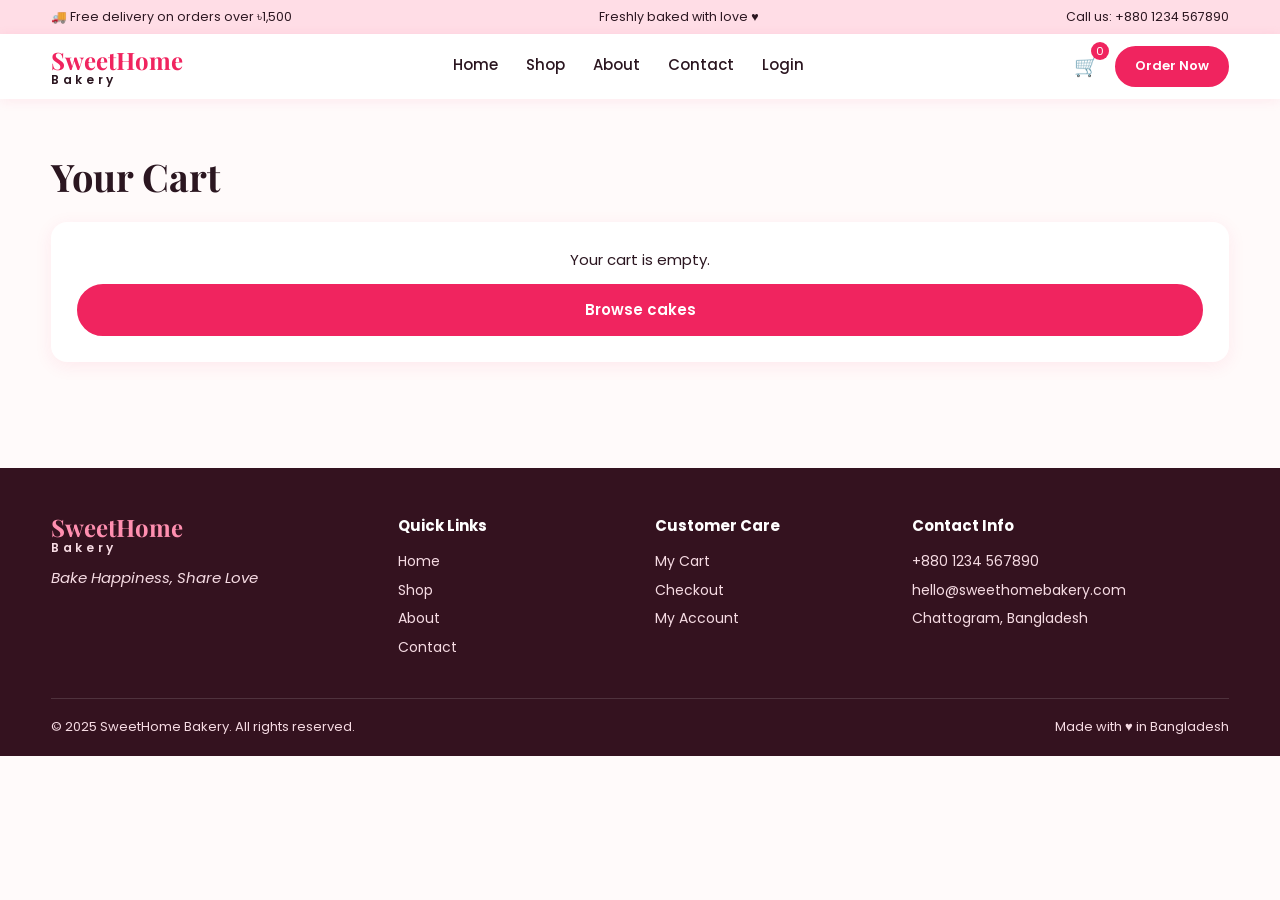
<file: cart.html>
<!DOCTYPE html><html lang="en"><head><meta charset="utf-8"><meta name="viewport" content="width=device-width,initial-scale=1"><title>Cart | SweetHome Bakery</title>
<link rel="preconnect" href="https://fonts.googleapis.com"><link href="https://fonts.googleapis.com/css2?family=Playfair+Display:wght@600;700&family=Poppins:wght@400;500;600&display=swap" rel="stylesheet">
<link rel="stylesheet" href="assets/css/style.css"><link rel="stylesheet" href="assets/css/responsive.css"></head>
<body data-page="cart"><div id="site-header"></div><main>
<div class="wrap sec"><h1 class="ph">Your Cart</h1><div class="two" id="cartbox"></div></div>
</main><div id="site-footer"></div><div id="toast"></div><script src="assets/js/app.js"></script></body></html>
</file>
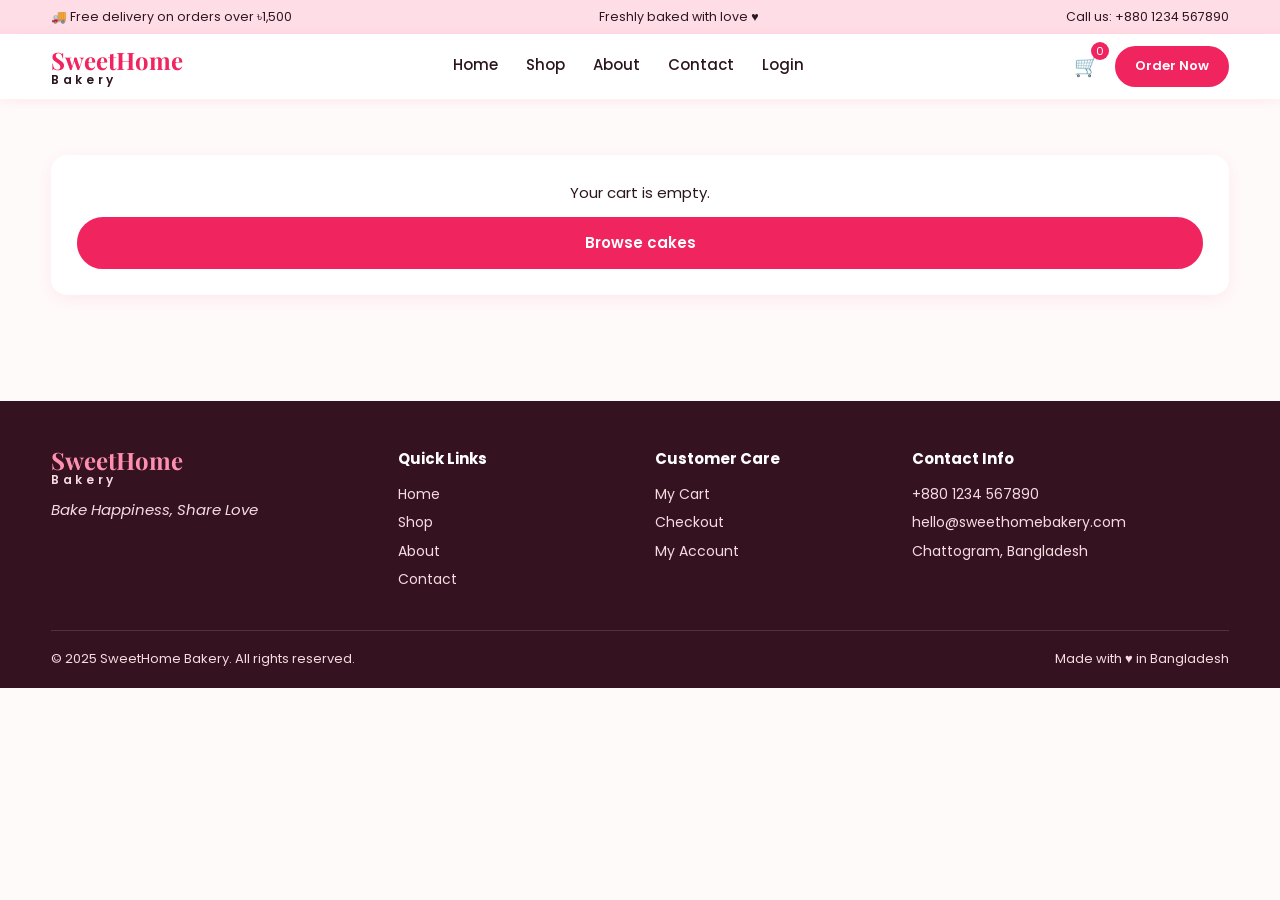
<file: checkout.html>
<!DOCTYPE html><html lang="en"><head><meta charset="utf-8"><meta name="viewport" content="width=device-width,initial-scale=1"><title>Checkout | SweetHome Bakery</title>
<link rel="preconnect" href="https://fonts.googleapis.com"><link href="https://fonts.googleapis.com/css2?family=Playfair+Display:wght@600;700&family=Poppins:wght@400;500;600&display=swap" rel="stylesheet">
<link rel="stylesheet" href="assets/css/style.css"><link rel="stylesheet" href="assets/css/responsive.css"></head>
<body data-page="checkout"><div id="site-header"></div><main>
<div class="wrap sec" id="cobox"><h1 class="ph">Checkout</h1><div class="two"><form id="coform" class="panel"><h3>Delivery details</h3><div class="fg"><input required name="name" placeholder="Full name"><input required name="phone" placeholder="Phone number"><input required name="city" placeholder="City"><input required name="zip" placeholder="Postal code"></div><input required name="addr" placeholder="Full address"><textarea name="note" rows="2" placeholder="Message on cake / delivery note (optional)"></textarea><h3>Payment</h3><label class="opt"><input type="radio" name="pay" checked> Cash on delivery</label><label class="opt"><input type="radio" name="pay"> bKash</label><label class="opt"><input type="radio" name="pay"> Nagad</label><button class="btn">Place Order</button></form><div class="panel" id="cosum"></div></div></div>
</main><div id="site-footer"></div><div id="toast"></div><script src="assets/js/app.js"></script></body></html>
</file>
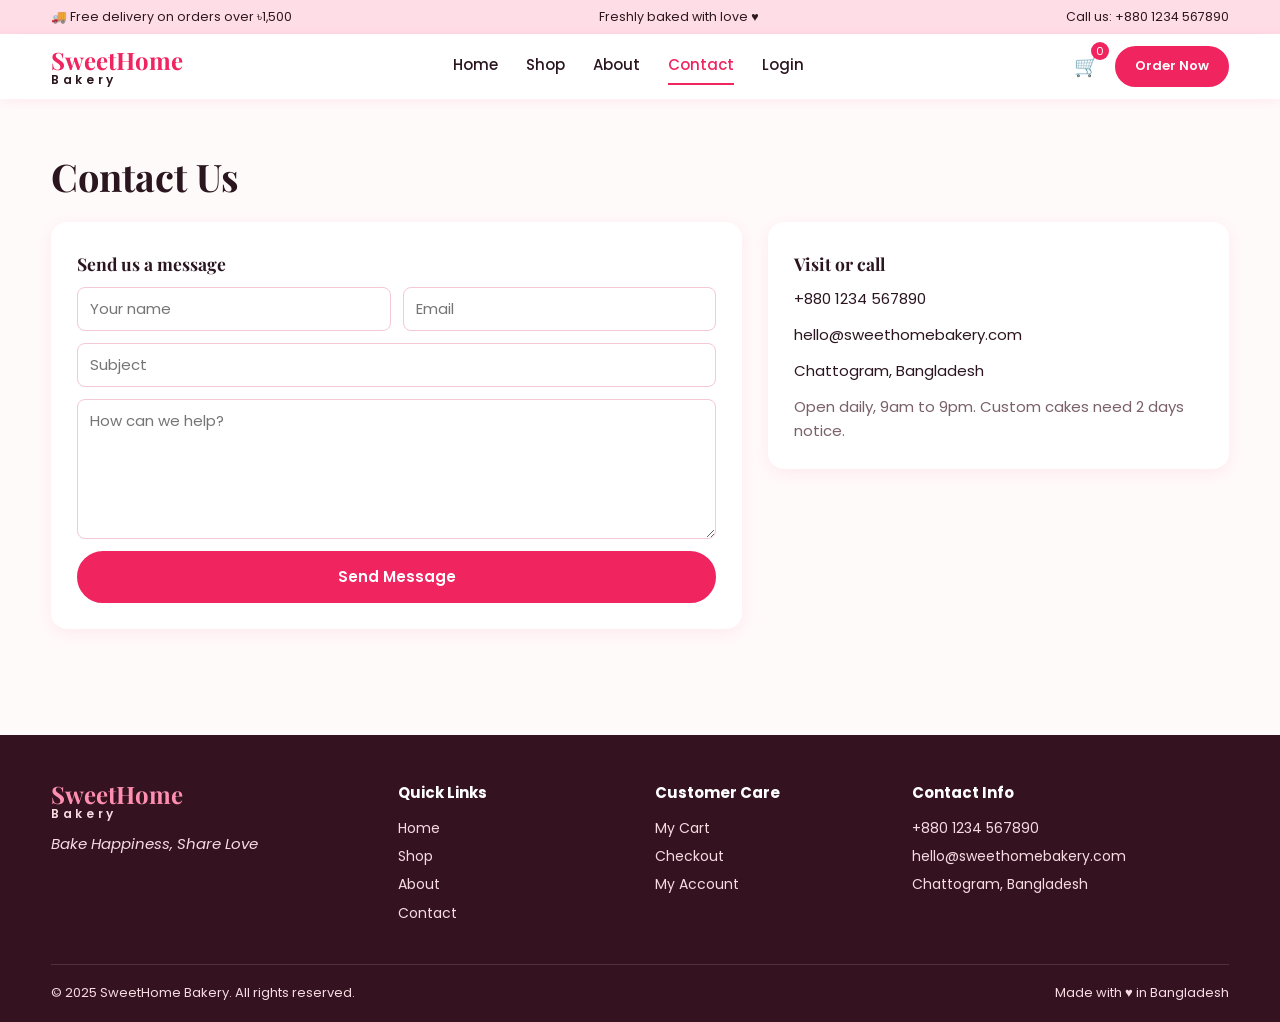
<file: contact.html>
<!DOCTYPE html><html lang="en"><head><meta charset="utf-8"><meta name="viewport" content="width=device-width,initial-scale=1"><title>Contact | SweetHome Bakery</title>
<link rel="preconnect" href="https://fonts.googleapis.com"><link href="https://fonts.googleapis.com/css2?family=Playfair+Display:wght@600;700&family=Poppins:wght@400;500;600&display=swap" rel="stylesheet">
<link rel="stylesheet" href="assets/css/style.css"><link rel="stylesheet" href="assets/css/responsive.css"></head>
<body data-page="contact"><div id="site-header"></div><main>
<div class="wrap sec"><h1 class="ph">Contact Us</h1><div class="two"><form class="panel" data-toast="Message sent. We will reply soon."><h3>Send us a message</h3><div class="fg"><input required placeholder="Your name"><input type="email" required placeholder="Email"></div><input placeholder="Subject"><textarea required rows="5" placeholder="How can we help?"></textarea><button class="btn">Send Message</button></form><div class="panel"><h3>Visit or call</h3><p>+880 1234 567890</p><p>hello@sweethomebakery.com</p><p>Chattogram, Bangladesh</p><p class="mut">Open daily, 9am to 9pm. Custom cakes need 2 days notice.</p></div></div></div>
</main><div id="site-footer"></div><div id="toast"></div><script src="assets/js/app.js"></script></body></html>
</file>
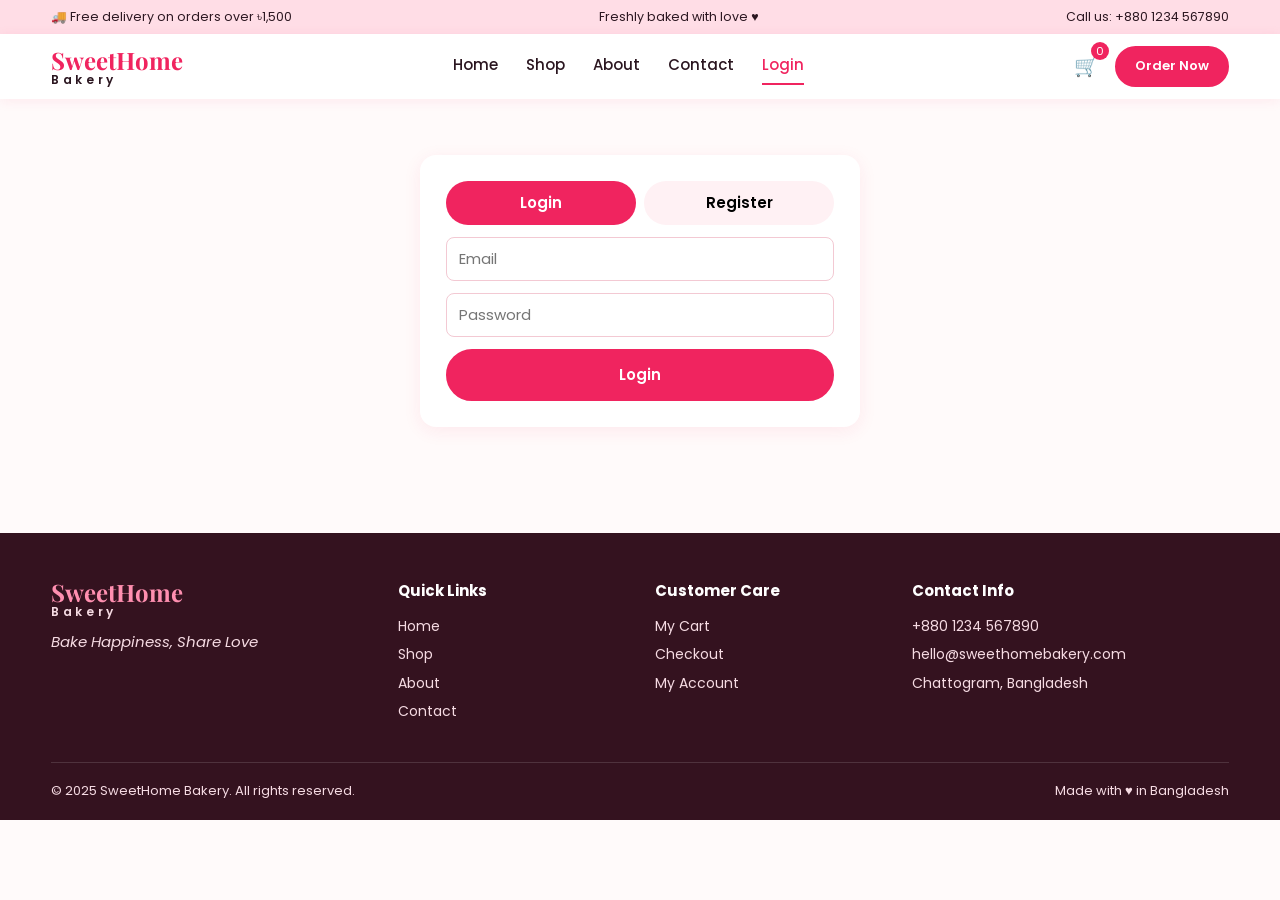
<file: login.html>
<!DOCTYPE html><html lang="en"><head><meta charset="utf-8"><meta name="viewport" content="width=device-width,initial-scale=1"><title>Login | SweetHome Bakery</title>
<link rel="preconnect" href="https://fonts.googleapis.com"><link href="https://fonts.googleapis.com/css2?family=Playfair+Display:wght@600;700&family=Poppins:wght@400;500;600&display=swap" rel="stylesheet">
<link rel="stylesheet" href="assets/css/style.css"><link rel="stylesheet" href="assets/css/responsive.css"></head>
<body data-page="login"><div id="site-header"></div><main>
<div class="wrap sec"><div class="panel auth"><div class="tabs"><button class="on" data-tab="in">Login</button><button data-tab="up">Register</button></div><form id="in" data-toast="Logged in successfully."><input type="email" required placeholder="Email"><input type="password" required placeholder="Password"><button class="btn">Login</button></form><form id="up" hidden data-toast="Account created."><input required placeholder="Full name"><input type="email" required placeholder="Email"><input type="password" required minlength="6" placeholder="Password (6+ characters)"><button class="btn">Create Account</button></form></div></div>
</main><div id="site-footer"></div><div id="toast"></div><script src="assets/js/app.js"></script></body></html>
</file>
<file: assets/css/style.css>
:root{--p:#f0245f;--bg:#fff1f4;--soft:#ffdde6;--ink:#2b1620;--mut:#7a6068;--dk:#34121f;--r:16px}
*{box-sizing:border-box;margin:0;padding:0}
body{font:15px/1.6 Poppins,sans-serif;color:var(--ink);background:#fffafa}
h1,h2,h3,.logo b{font-family:'Playfair Display',serif;line-height:1.15}
a{color:inherit;text-decoration:none}img{max-width:100%;display:block;background:var(--soft)}
ul{list-style:none}button,input,select,textarea{font:inherit}
:focus-visible{outline:2px solid var(--p);outline-offset:2px}
.wrap{width:min(1200px,92%);margin:auto}.sec{padding:56px 0}.center{text-align:center}.mut{color:var(--mut)}
em{color:var(--p);font-style:normal}
.btn{display:inline-block;background:var(--p);color:#fff;border:2px solid var(--p);border-radius:99px;padding:12px 26px;font-weight:600;cursor:pointer;transition:.2s}
.btn:hover{background:#c91548;border-color:#c91548}.btn.sm{padding:8px 18px;font-size:13px}
.btn.ghost{background:transparent;color:var(--p)}.btn.ghost:hover{background:var(--p);color:#fff}
.row{display:flex;gap:14px;flex-wrap:wrap;margin:22px 0}
.top{background:var(--soft);font-size:12.5px}.top .wrap{display:flex;justify-content:space-between;padding:7px 0}
header{background:#fff;position:sticky;top:0;z-index:20;box-shadow:0 2px 12px #f0245f14}
.nav{display:flex;align-items:center;justify-content:space-between;gap:20px;padding:12px 0}
.logo{display:flex;flex-direction:column;line-height:1}.logo b{color:var(--p);font-size:24px}.logo span{letter-spacing:.3em;font-size:12px;font-weight:600}
.menu{display:flex;gap:28px;font-weight:500}.menu a{padding:6px 0;border-bottom:2px solid transparent}
.menu a:hover,.menu a.on{color:var(--p);border-color:var(--p)}
.acts{display:flex;align-items:center;gap:16px}.cartb{position:relative;font-size:20px}
#cc{position:absolute;top:-8px;right:-10px;background:var(--p);color:#fff;font-size:11px;border-radius:99px;min-width:18px;height:18px;display:grid;place-items:center}
#burger{display:none;background:none;border:0;font-size:26px;cursor:pointer}
.hero{background:linear-gradient(120deg,#ffe3ea,#fff5f7);padding:56px 0 40px}.hero.small{padding:40px 0}
.hero-g{display:grid;grid-template-columns:1fr 1fr;gap:40px;align-items:center}
.hero h1{font-size:clamp(34px,5vw,56px);margin:16px 0}.hero p{max-width:460px;color:var(--mut)}
.pill{background:#fff;border-radius:99px;padding:5px 14px;font-size:13px;font-weight:500;box-shadow:0 2px 8px #f0245f1f}
.hero-img img{border-radius:50% 50% 24px 50%;aspect-ratio:1;object-fit:cover;margin-left:auto;max-width:520px;width:100%}
.hero.small .hero-img img{aspect-ratio:16/10;border-radius:30px 140px 30px 30px}
.trust{display:flex;gap:22px;flex-wrap:wrap;font-size:13px;margin-top:8px}.trust li:before{content:"✿ ";color:var(--p)}
.cats{display:grid;grid-template-columns:repeat(5,1fr);gap:12px;background:#fff;border-radius:var(--r);padding:20px;margin-top:-20px;box-shadow:0 8px 30px #f0245f1a;position:relative}
.cats a{text-align:center;font-weight:500}.cats img{width:84px;height:84px;border-radius:50%;object-fit:cover;margin:0 auto 8px;transition:.2s}.cats a:hover img{transform:scale(1.08)}
.sec-h{display:flex;justify-content:space-between;align-items:end;gap:16px;margin-bottom:24px}.sec h2{font-size:34px}
.grid{display:grid;grid-template-columns:repeat(4,1fr);gap:20px}
.card{position:relative;background:#fff;border-radius:var(--r);padding:0 0 18px;text-align:center;box-shadow:0 4px 18px #f0245f14;overflow:hidden}
.card img{aspect-ratio:1;object-fit:cover;width:100%;margin-bottom:12px}.card h3{font-size:16px;font-family:Poppins;font-weight:600}
.stars{color:#f5a623;font-size:13px}.stars small{color:var(--mut)}.price{font-weight:600;font-size:18px;margin:4px 0 10px}.price s{color:#aaa;font-size:13px;margin-left:8px;font-weight:400}
.heart{position:absolute;top:10px;right:10px;z-index:2;width:32px;height:32px;border-radius:50%;border:0;background:#fff;color:#ccc;cursor:pointer;box-shadow:0 2px 8px #0002}.heart.on{color:var(--p)}
.tag{position:absolute;top:10px;left:10px;background:var(--p);color:#fff;border-radius:99px;font-size:12px;padding:2px 12px;z-index:2}
.promo{display:grid;grid-template-columns:1fr 1fr;align-items:center;background:linear-gradient(120deg,#ffc2d3,#ffe3ea);border-radius:24px;overflow:hidden;padding:0 0 0 48px}
.promo h2{font-size:40px;margin-bottom:10px}.promo p{margin-bottom:16px}.promo img{height:320px;width:100%;object-fit:cover}
.promise{display:grid;grid-template-columns:repeat(4,1fr);gap:24px;margin-top:28px}.promise div{background:#fff;border-radius:var(--r);padding:26px 14px;box-shadow:0 4px 18px #f0245f14}.promise b,.promise span{display:block}.promise span{color:var(--mut);font-size:13px}
.reviews{display:grid;grid-template-columns:repeat(3,1fr);gap:20px;margin-top:28px}
blockquote{background:#fff;border-radius:var(--r);padding:24px;text-align:left;box-shadow:0 4px 18px #f0245f14}cite{display:block;margin-top:12px;font-style:normal;font-weight:600;color:var(--mut)}
.news{display:flex;justify-content:space-between;align-items:center;gap:20px;flex-wrap:wrap;background:linear-gradient(90deg,#ffc2d3,#ffe3ea);border-radius:20px;padding:28px 36px;margin:30px 0}
.nf{display:flex;background:#fff;border-radius:99px;padding:4px;flex:1;max-width:460px}.nf input{flex:1;border:0;background:none;padding:0 16px;min-width:0;outline:0}
footer{background:var(--dk);color:#f6dbe3;margin-top:50px;padding:46px 0 0}.foot{display:grid;grid-template-columns:1.4fr 1fr 1fr 1.4fr;gap:30px}
footer h4{color:#fff;margin-bottom:12px}footer li{margin-bottom:6px;font-size:14px}footer a:hover{color:#ff8fb0}.copy{border-top:1px solid #ffffff22;margin-top:34px;padding:18px 0;font-size:13px;display:flex;justify-content:space-between;flex-wrap:wrap;gap:8px}
.shop{display:grid;grid-template-columns:250px 1fr;gap:28px;padding-top:30px}
aside{background:#fff;border-radius:var(--r);padding:20px;align-self:start;box-shadow:0 4px 18px #f0245f14}
aside h4{margin:18px 0 8px;font-family:'Playfair Display',serif;font-size:17px}aside h4:first-child{margin-top:0}
aside input[type=search]{width:100%;padding:9px 12px;border:1px solid #f3c9d3;border-radius:8px}
.fl{display:flex;justify-content:space-between;width:100%;padding:7px 10px;border:0;background:none;border-radius:8px;cursor:pointer;text-align:left}.fl.on,.fl:hover{background:var(--soft);color:var(--p)}
aside label{display:block;margin:4px 0;font-size:14px;cursor:pointer}
.offer{margin-top:18px;background:var(--soft);border-radius:var(--r);padding:16px}
.bar{display:flex;justify-content:space-between;align-items:center;margin-bottom:16px}select,.panel input,.panel textarea{padding:9px 12px;border:1px solid #f3c9d3;border-radius:8px;background:#fff}
.g4{grid-template-columns:repeat(3,1fr)}.g4 .card h3{padding:0 8px}
.pager{display:flex;justify-content:center;gap:8px;margin:28px 0}.pager button{width:38px;height:38px;border-radius:8px;border:1px solid #f3c9d3;background:#fff;cursor:pointer}.pager .on{background:var(--p);color:#fff;border-color:var(--p)}
.empty{grid-column:1/-1;text-align:center;padding:40px;color:var(--mut)}
.ph{font-size:38px;margin-bottom:24px}.two{display:grid;grid-template-columns:1.5fr 1fr;gap:26px;align-items:start}
.panel{background:#fff;border-radius:var(--r);padding:26px;box-shadow:0 4px 18px #f0245f14;display:grid;gap:12px}.panel h3{margin-top:6px}.panel input,.panel textarea{width:100%}
.fg{display:grid;grid-template-columns:1fr 1fr;gap:12px}.opt{display:flex;gap:8px;align-items:center}.opt input{width:auto}
.ci{display:grid;grid-template-columns:80px 1fr auto;gap:14px;align-items:center;padding:12px 0;border-bottom:1px solid #f6dbe3}.ci img{width:80px;height:80px;object-fit:cover;border-radius:12px}
.q{display:inline-flex;align-items:center;border:1px solid #f3c9d3;border-radius:99px;overflow:hidden}.q button{width:30px;height:30px;border:0;background:#fff;cursor:pointer}.q span{min-width:28px;text-align:center}
.rm{background:none;border:0;color:var(--p);cursor:pointer;font-size:13px}
.sum div{display:flex;justify-content:space-between;padding:6px 0}.sum .t{font-weight:600;font-size:18px;border-top:1px solid #f6dbe3;margin-top:6px}
.pd{display:grid;grid-template-columns:1fr 1fr;gap:40px;align-items:center}.pd img{border-radius:24px;aspect-ratio:1;object-fit:cover;width:100%}.pd h1{font-size:38px;margin-bottom:8px}.pd .price{font-size:28px}
.auth{max-width:440px;margin:auto}.tabs{display:flex;gap:8px}.tabs button{flex:1;padding:10px;border:0;border-radius:99px;background:var(--bg);cursor:pointer;font-weight:600}.tabs .on{background:var(--p);color:#fff}
.auth form{display:grid;gap:12px}[hidden]{display:none!important}
#toast{position:fixed;left:50%;bottom:28px;transform:translate(-50%,90px);background:var(--dk);color:#fff;padding:12px 22px;border-radius:99px;transition:.3s;z-index:50;opacity:0}#toast.show{transform:translate(-50%,0);opacity:1}
@media(prefers-reduced-motion:reduce){*{transition:none!important}}
</file>
<file: assets/css/responsive.css>
@media(max-width:1000px){.grid{grid-template-columns:repeat(2,1fr)}.g4{grid-template-columns:repeat(2,1fr)}.promise{grid-template-columns:repeat(2,1fr)}.foot{grid-template-columns:1fr 1fr}.reviews{grid-template-columns:1fr}.shop{grid-template-columns:1fr}.two,.pd{grid-template-columns:1fr}.cats{grid-template-columns:repeat(3,1fr)}}
@media(max-width:760px){.top .wrap span:nth-child(2){display:none}#burger{display:block}.acts .btn{display:none}
.menu{display:none;position:absolute;left:0;right:0;top:100%;background:#fff;flex-direction:column;gap:0;padding:8px 4%;box-shadow:0 10px 20px #0001}.menu.open{display:flex}.menu a{padding:12px 0}
.hero-g,.promo{grid-template-columns:1fr}.promo{padding:30px 24px 0}.hero-img img{margin:auto}.sec h2,.promo h2{font-size:28px}.sec-h{flex-direction:column;align-items:start}.fg{grid-template-columns:1fr}.news{padding:22px}.nf{max-width:none}}
@media(max-width:480px){.grid,.g4{gap:12px}.card h3{font-size:14px}.price{font-size:16px}.promise,.foot{grid-template-columns:1fr}.cats{grid-template-columns:repeat(2,1fr)}.ci{grid-template-columns:60px 1fr}.ci img{width:60px;height:60px}}
</file>
